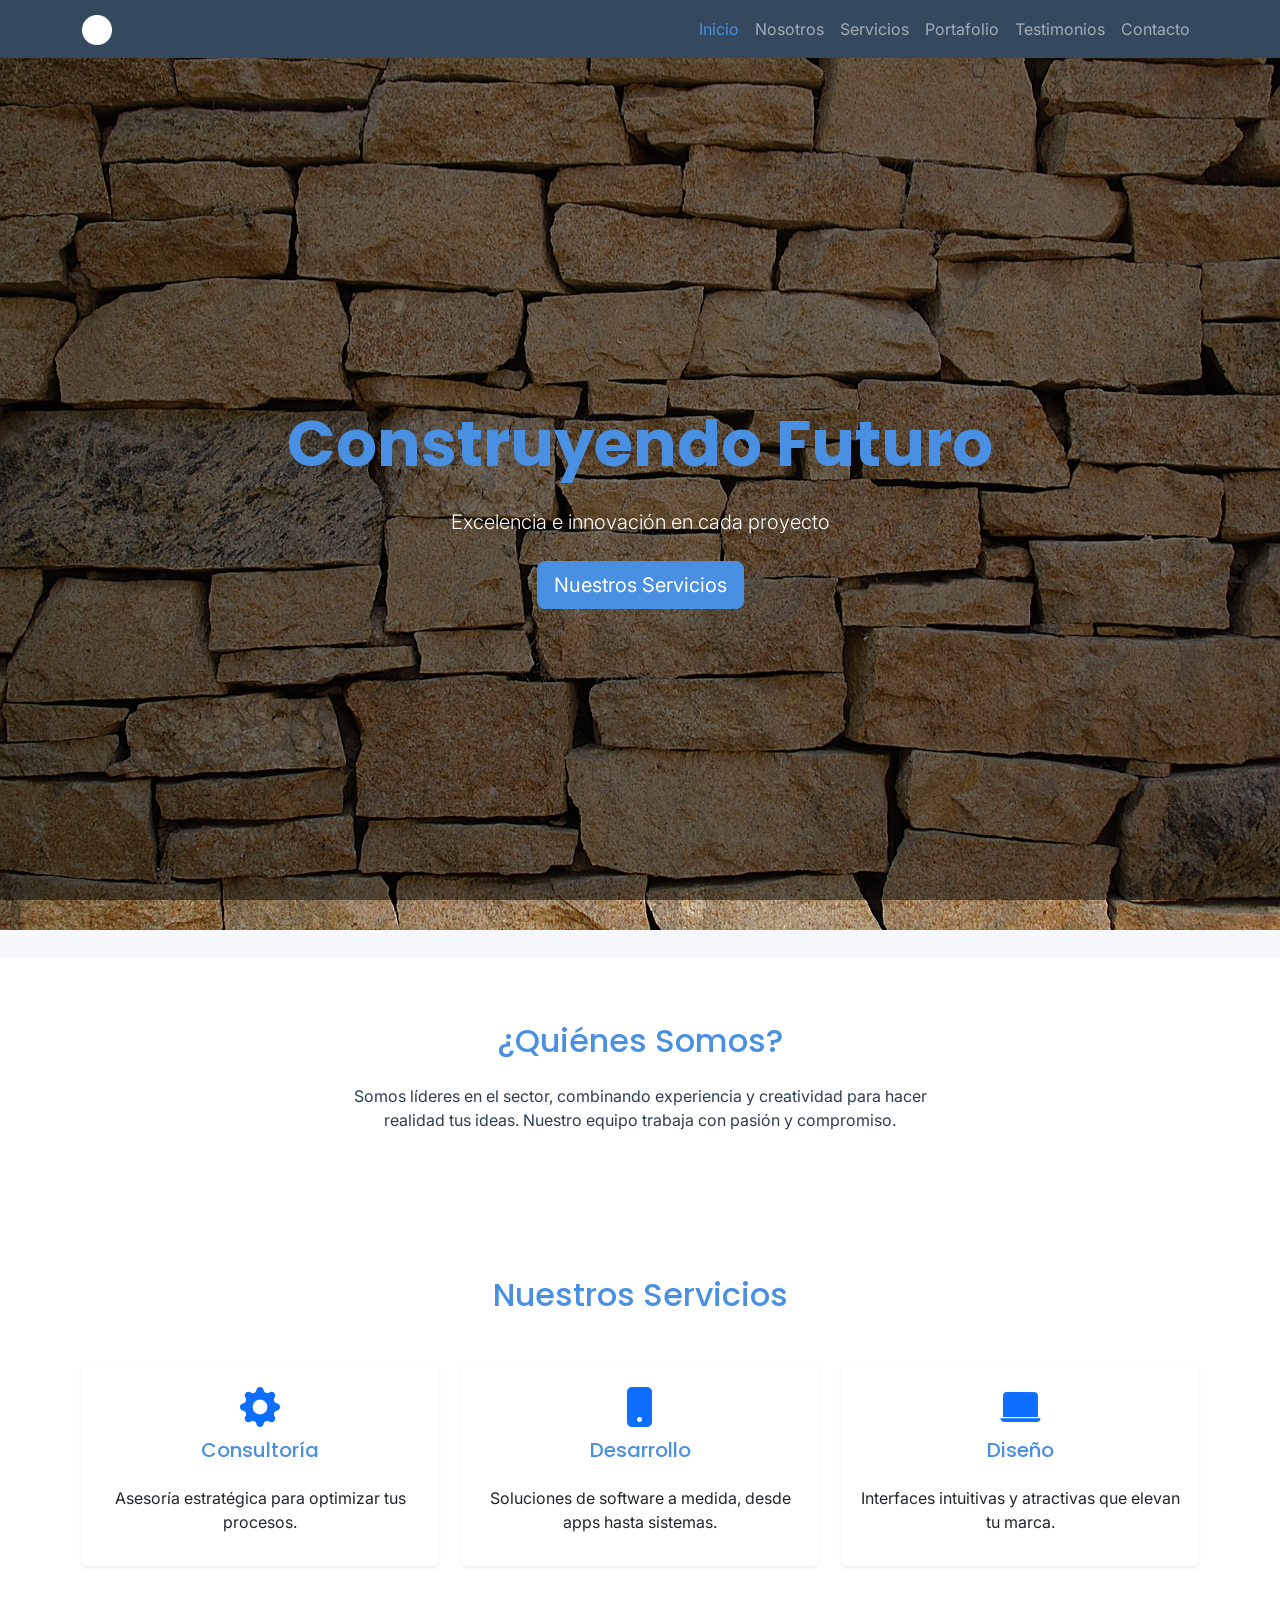
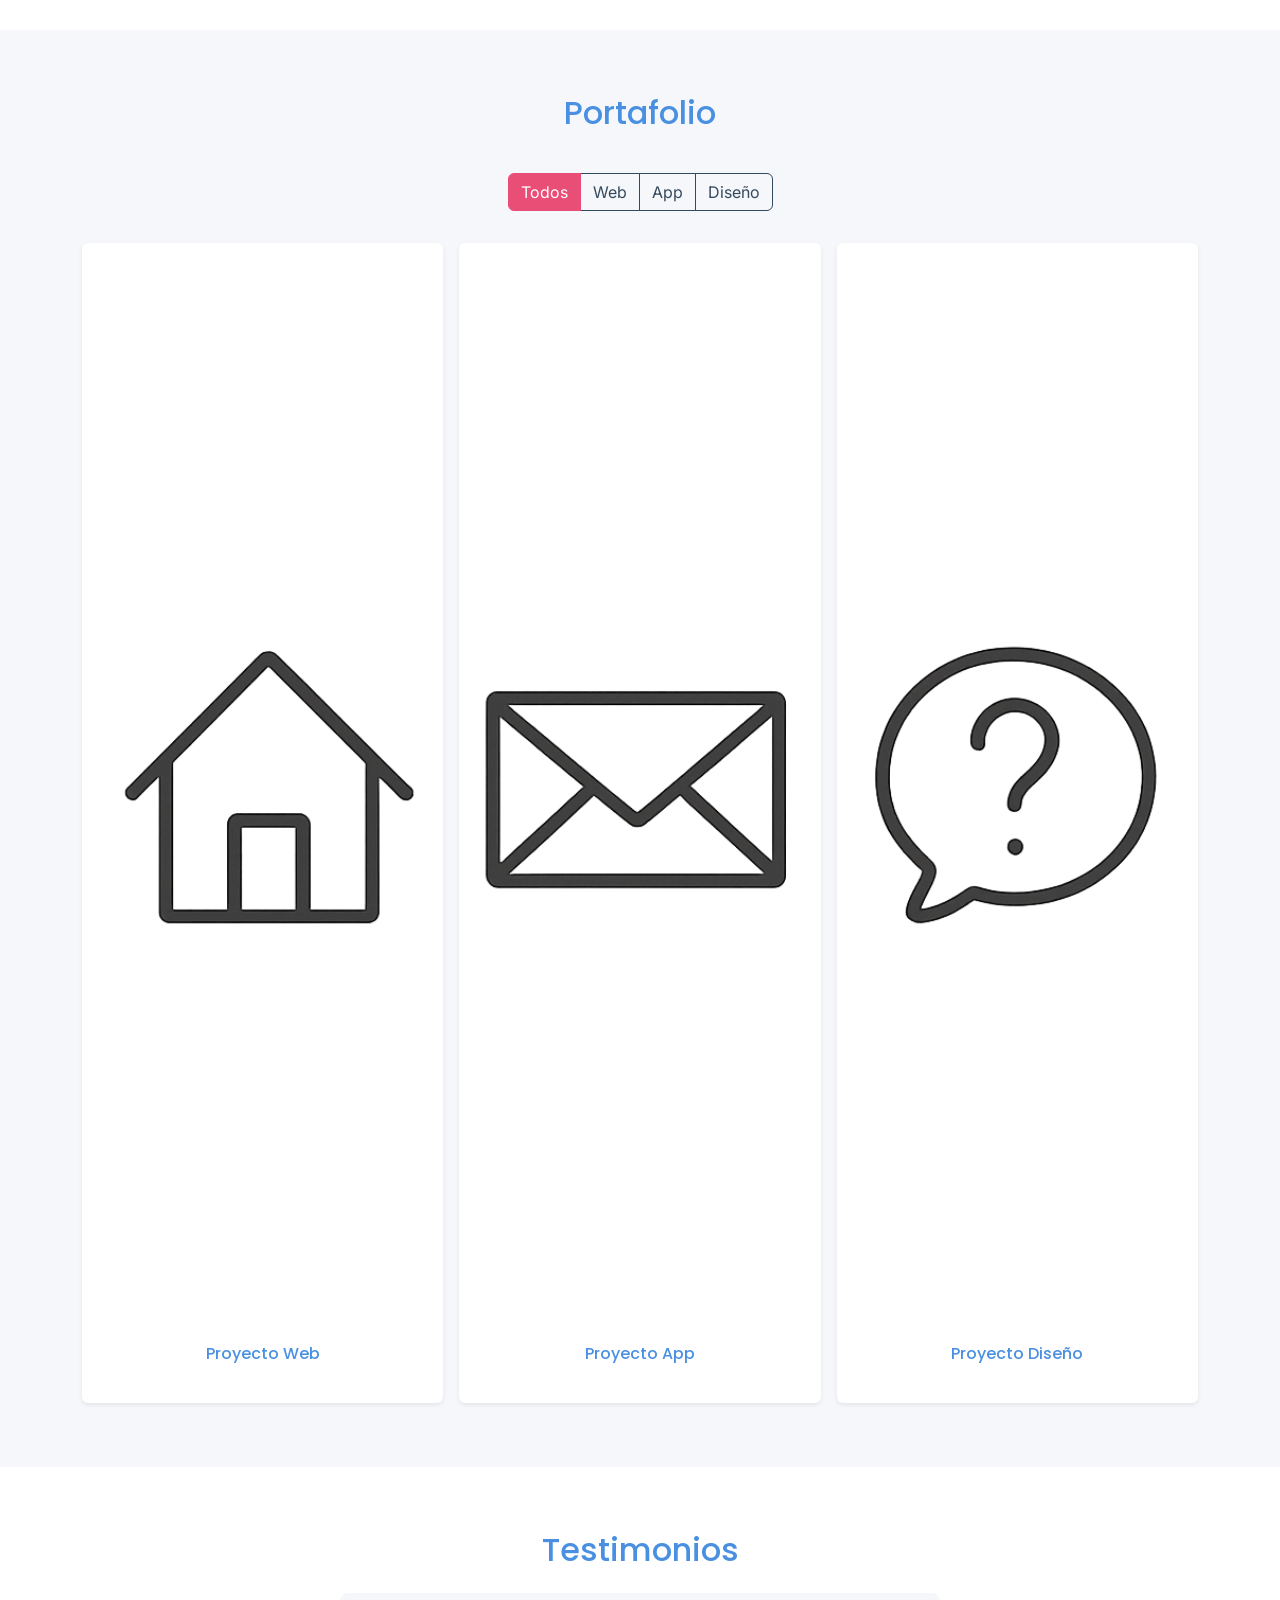
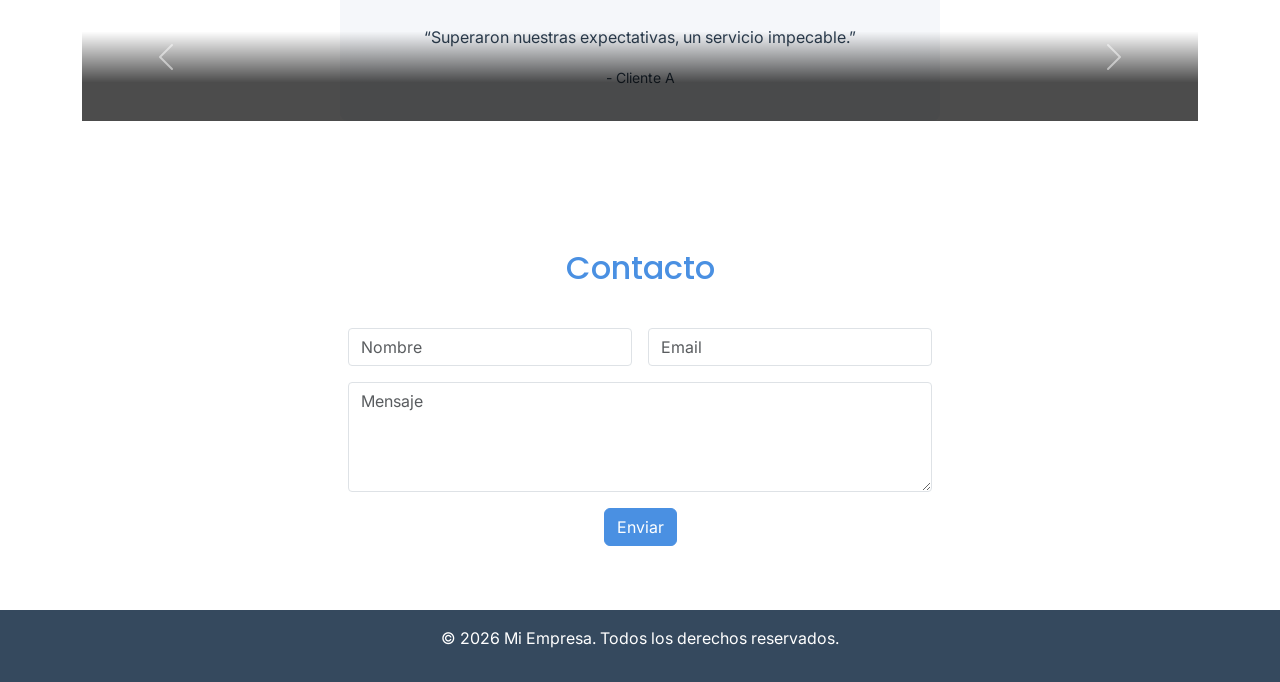
<file: website_js_bootstrap/index.html>
<!DOCTYPE html>
<html lang="es" data-theme="">
<head>
  <meta charset="UTF-8">
  <meta name="viewport" content="width=device-width, initial-scale=1.0">
  <title>Mi Empresa - Profesional</title>
  <!-- Google Fonts -->
  <link href="https://fonts.googleapis.com/css2?family=Inter:wght@300;400;600&family=Poppins:wght@500;700&display=swap" rel="stylesheet">
  <!-- Bootstrap CSS -->
  <link href="https://cdn.jsdelivr.net/npm/bootstrap@5.3.3/dist/css/bootstrap.min.css" rel="stylesheet">
  <!-- AOS Animations -->
  <link href="https://unpkg.com/aos@2.3.1/dist/aos.css" rel="stylesheet">
  <!-- Bootstrap Icons -->
  <link href="https://cdn.jsdelivr.net/npm/bootstrap-icons@1.10.5/font/bootstrap-icons.css" rel="stylesheet">
  <!-- Stylesheet externo -->
  <link rel="stylesheet" href="css/style.css">
</head>
<body>
  <!-- Theme Toggle -->
  <button id="theme-toggle" aria-label="Cambiar tema">🌙</button>

  <!-- Navbar -->
  <nav id="navbar" class="navbar navbar-expand-lg navbar-dark sticky-top">
    <div class="container">
      <a class="navbar-brand" href="index.html"><img src="images/fire-303309_640.png" alt="Logo Mi Empresa" height="30"></a>
      <button class="navbar-toggler" type="button" data-bs-toggle="collapse" data-bs-target="#navbarNav">
        <span class="navbar-toggler-icon"></span>
      </button>
      <div class="collapse navbar-collapse" id="navbarNav">
        <ul class="navbar-nav ms-auto">
          <li class="nav-item"><a class="nav-link active" href="index.html">Inicio</a></li>
          <li class="nav-item"><a class="nav-link" href="about.html">Nosotros</a></li>
          <li class="nav-item"><a class="nav-link" href="services.html">Servicios</a></li>
          <li class="nav-item"><a class="nav-link" href="portfolio.html">Portafolio</a></li>
          <li class="nav-item"><a class="nav-link" href="testimonials.html">Testimonios</a></li>
          <li class="nav-item"><a class="nav-link" href="contact.html">Contacto</a></li>
        </ul>
      </div>
    </div>
  </nav>

  <!-- Hero -->
  <header id="home" class="parallax">
    <div class="container text-center" data-aos="fade-up">
      <h1 class="display-3 fw-bold">Construyendo Futuro</h1>
      <p class="lead mb-4">Excelencia e innovación en cada proyecto</p>
      <a href="services.html" class="btn btn-primary btn-lg">Nuestros Servicios</a>
    </div>
  </header>

  <!-- About -->
  <section id="about" data-aos="fade-up">
    <div class="container text-center">
      <h2>¿Quiénes Somos?</h2>
      <p class="mx-auto" style="max-width:600px;">Somos líderes en el sector, combinando experiencia y creatividad para hacer realidad tus ideas. Nuestro equipo trabaja con pasión y compromiso.</p>
    </div>
  </section>

  <!-- Services -->
  <section id="services" data-aos="fade-up">
    <div class="container text-center">
      <h2>Nuestros Servicios</h2>
      <div class="row g-4 mt-3">
        <div class="col-md-4" data-aos="zoom-in" data-aos-delay="100">
          <div class="card h-100 shadow-sm">
            <div class="card-body">
              <i class="bi bi-gear-fill fs-1 mb-3 text-primary"></i>
              <h5>Consultoría</h5>
              <p>Asesoría estratégica para optimizar tus procesos.</p>
            </div>
          </div>
        </div>
        <div class="col-md-4" data-aos="zoom-in" data-aos-delay="200">
          <div class="card h-100 shadow-sm">
            <div class="card-body">
              <i class="bi bi-phone-fill fs-1 mb-3 text-primary"></i>
              <h5>Desarrollo</h5>
              <p>Soluciones de software a medida, desde apps hasta sistemas.</p>
            </div>
          </div>
        </div>
        <div class="col-md-4" data-aos="zoom-in" data-aos-delay="300">
          <div class="card h-100 shadow-sm">
            <div class="card-body">
              <i class="bi bi-laptop-fill fs-1 mb-3 text-primary"></i>
              <h5>Diseño</h5>
              <p>Interfaces intuitivas y atractivas que elevan tu marca.</p>
            </div>
          </div>
        </div>
      </div>
    </div>
  </section>

  <!-- Portfolio -->
  <section id="portfolio" data-aos="fade-up">
    <div class="container text-center">
      <h2>Portafolio</h2>
      <div class="btn-group mt-3" role="group">
        <button class="btn filter-btn active" data-category="all">Todos</button>
        <button class="btn filter-btn" data-category="web">Web</button>
        <button class="btn filter-btn" data-category="app">App</button>
        <button class="btn filter-btn" data-category="design">Diseño</button>
      </div>
      <div class="row g-3 mt-3">
        <div class="col-md-4 portfolio-item" data-category="web">
          <div class="card h-100 shadow-sm">
            <img src="images/icon_1.png" class="card-img-top" alt="Proyecto Web">
            <div class="card-body"><h6>Proyecto Web</h6></div>
          </div>
        </div>
        <div class="col-md-4 portfolio-item" data-category="app">
          <div class="card h-100 shadow-sm">
            <img src="images/icon_2.png" class="card-img-top" alt="Proyecto App">
            <div class="card-body"><h6>Proyecto App</h6></div>
          </div>
        </div>
        <div class="col-md-4 portfolio-item" data-category="design">
          <div class="card h-100 shadow-sm">
            <img src="images/icon_3.png" class="card-img-top" alt="Proyecto Diseño">
            <div class="card-body"><h6>Proyecto Diseño</h6></div>
          </div>
        </div>
      </div>
    </div>
  </section>

  <!-- Testimonials -->
  <section id="testimonials" data-aos="fade-up">
    <div class="container text-center">
      <h2>Testimonios</h2>
      <div id="testiCarousel" class="carousel slide swiper-container mt-4" data-bs-ride="carousel">
        <div class="carousel-inner swiper-wrapper">
          <div class="carousel-item swiper-slide active">
            <div class="testimonial mx-auto" style="max-width:600px;">
              <p>“Superaron nuestras expectativas, un servicio impecable.”</p>
              <small>- Cliente A</small>
            </div>
          </div>
          <div class="carousel-item swiper-slide">
            <div class="testimonial mx-auto" style="max-width:600px;">
              <p>“Profesionales y dedicados, volveremos a contratar.”</p>
              <small>- Cliente B</small>
            </div>
          </div>
        </div>
        <button class="carousel-control-prev swiper-button-prev" type="button" data-bs-target="#testiCarousel" data-bs-slide="prev">
          <span class="carousel-control-prev-icon"></span>
        </button>
        <button class="carousel-control-next swiper-button-next" type="button" data-bs-target="#testiCarousel" data-bs-slide="next">
          <span class="carousel-control-next-icon"></span>
        </button>
        <div class="swiper-pagination"></div>
      </div>
    </div>
  </section>

  <!-- Contact -->
  <section id="contact" data-aos="fade-up">
    <div class="container">
      <h2 class="text-center">Contacto</h2>
      <form class="row g-3 mt-3 mx-auto" style="max-width:600px;">
        <div class="col-md-6">
          <label for="nombre" class="visually-hidden">Nombre</label>
          <input type="text" class="form-control" id="nombre" placeholder="Nombre" required>
        </div>
        <div class="col-md-6">
          <label for="email" class="visually-hidden">Email</label>
          <input type="email" class="form-control" id="email" placeholder="Email" required>
        </div>
        <div class="col-12">
          <label for="mensaje" class="visually-hidden">Mensaje</label>
          <textarea class="form-control" id="mensaje" rows="4" placeholder="Mensaje" required></textarea>
        </div>
        <div class="col-12 text-center">
          <button type="submit" class="btn btn-primary">Enviar</button>
        </div>
      </form>
    </div>
  </section>

  <!-- Back to Top -->
  <button id="backToTop" aria-label="Volver arriba"><i class="bi bi-arrow-up"></i></button>

  <!-- Footer -->
  <footer>
    <div class="container text-center">
      <p>&copy; <span id="year"></span> Mi Empresa. Todos los derechos reservados.</p>
    </div>
  </footer>

  <!-- Scripts -->
  <script src="https://cdn.jsdelivr.net/npm/bootstrap@5.3.3/dist/js/bootstrap.bundle.min.js"></script>
  <script src="https://unpkg.com/aos@2.3.1/dist/aos.js"></script>
  <script src="https://unpkg.com/swiper/swiper-bundle.min.js"></script>
  <script>
    AOS.init({ once: true, duration: 800, offset: 200, easing: 'ease-in-out-cubic' });
    // Footer año dinámico
    document.getElementById('year').textContent = new Date().getFullYear();
    // Theme Toggle
    const themeToggle = document.getElementById('theme-toggle');
    themeToggle.addEventListener('click', () => {
      const dt = document.documentElement;
      dt.dataset.theme = dt.dataset.theme === 'dark' ? '' : 'dark';
    });
    // Portfolio filter
    document.querySelectorAll('.filter-btn').forEach(btn => {
      btn.addEventListener('click', () => {
        document.querySelector('.filter-btn.active').classList.remove('active');
        btn.classList.add('active');
        const cat = btn.getAttribute('data-category');
        document.querySelectorAll('.portfolio-item').forEach(item => {
          item.classList.toggle('hide', !(cat==='all' || item.dataset.category===cat));
        });
      });
    });
    // Back to Top
    const back = document.getElementById('backToTop');
    window.addEventListener('scroll', () => {
      back.classList.toggle('show', window.scrollY>window.innerHeight);
    });
    back.addEventListener('click', () => window.scrollTo({top:0,behavior:'smooth'}));
    // Initialize Swiper for Testimonios
    new Swiper('.swiper-container', { loop: true, autoplay: { delay: 5000 }, pagination: { el: '.swiper-pagination', clickable: true } });
  </script>
</body>
</html>
</file>
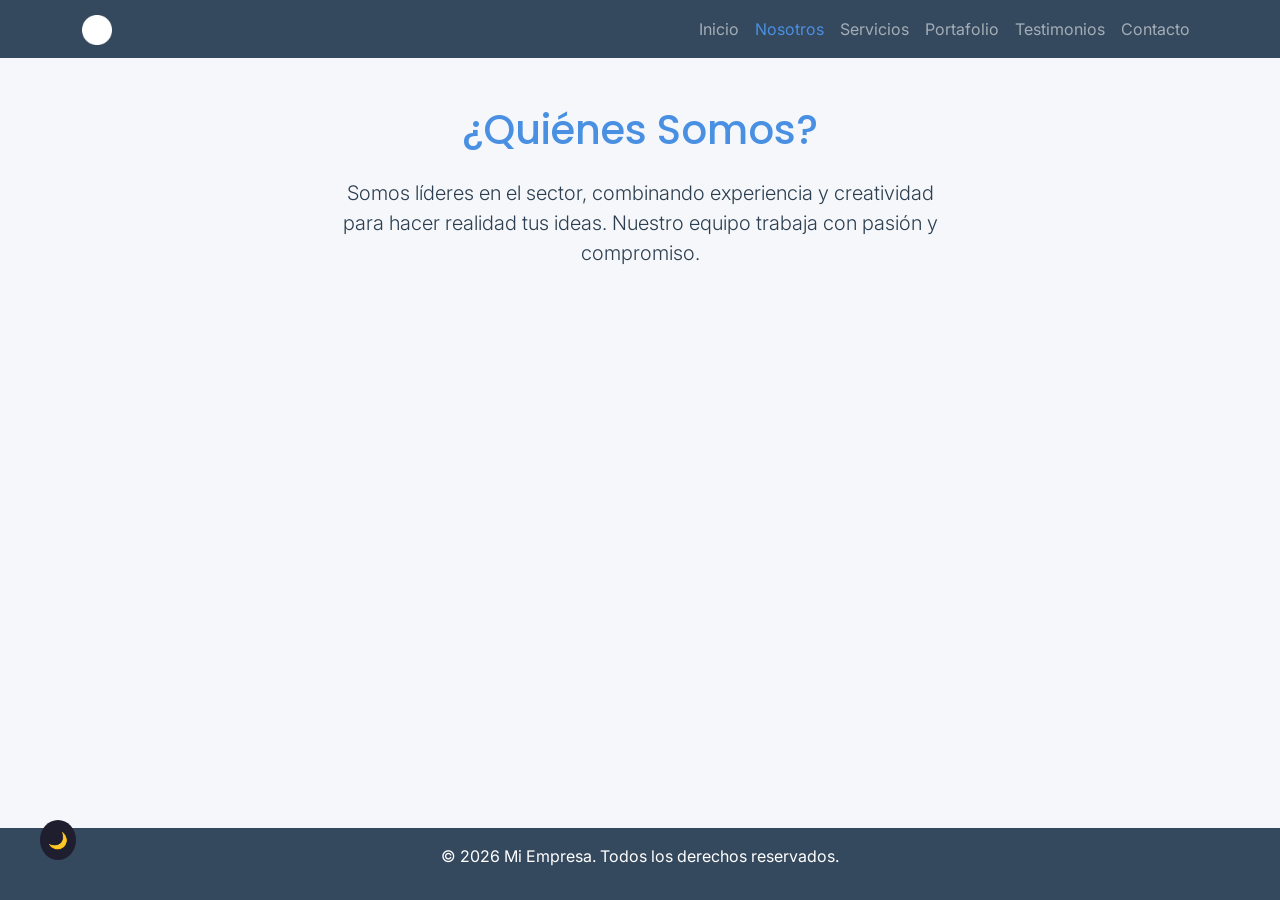
<file: website_js_bootstrap/about.html>
<!DOCTYPE html>
<html lang="es" data-theme="">
<head>
  <meta charset="UTF-8">
  <meta name="viewport" content="width=device-width, initial-scale=1.0">
  <title>Mi Empresa – Nosotros</title>
  <!-- Google Fonts -->
  <link href="https://fonts.googleapis.com/css2?family=Inter:wght@300;400;600&family=Poppins:wght@500;700&display=swap" rel="stylesheet">
  <!-- Bootstrap CSS -->
  <link href="https://cdn.jsdelivr.net/npm/bootstrap@5.3.3/dist/css/bootstrap.min.css" rel="stylesheet">
  <!-- AOS -->
  <link href="https://unpkg.com/aos@2.3.1/dist/aos.css" rel="stylesheet">
  <!-- Bootstrap Icons -->
  <link href="https://cdn.jsdelivr.net/npm/bootstrap-icons@1.10.5/font/bootstrap-icons.css" rel="stylesheet">
  <!-- Estilos -->
  <link rel="stylesheet" href="css/style.css">
</head>
<body>
  <!-- Theme Toggle -->
  <button id="theme-toggle" aria-label="Cambiar tema">🌙</button>

  <!-- Navbar -->
  <nav id="navbar" class="navbar navbar-expand-lg navbar-dark sticky-top">
    <div class="container">
      <a class="navbar-brand" href="index.html"><img src="images/fire-303309_640.png" alt="Logo Mi Empresa" height="30"></a>
      <button class="navbar-toggler" type="button" data-bs-toggle="collapse" data-bs-target="#navbarNav">
        <span class="navbar-toggler-icon"></span>
      </button>
      <div class="collapse navbar-collapse" id="navbarNav">
        <ul class="navbar-nav ms-auto">
          <li class="nav-item"><a class="nav-link" href="index.html">Inicio</a></li>
          <li class="nav-item"><a class="nav-link active" href="about.html">Nosotros</a></li>
          <li class="nav-item"><a class="nav-link" href="services.html">Servicios</a></li>
          <li class="nav-item"><a class="nav-link" href="portfolio.html">Portafolio</a></li>
          <li class="nav-item"><a class="nav-link" href="testimonials.html">Testimonios</a></li>
          <li class="nav-item"><a class="nav-link" href="contact.html">Contacto</a></li>
        </ul>
      </div>
    </div>
  </nav>

  <!-- Contenido Nosotros -->
  <main class="container py-5" data-aos="fade-up">
    <h1 class="text-center">¿Quiénes Somos?</h1>
    <p class="lead text-center mx-auto" style="max-width:600px;">
      Somos líderes en el sector, combinando experiencia y creatividad para hacer realidad tus ideas. Nuestro equipo trabaja con pasión y compromiso.
    </p>
  </main>

  <!-- Footer -->
  <footer>
    <div class="container text-center">
      <p>&copy; <span id="year"></span> Mi Empresa. Todos los derechos reservados.</p>
    </div>
  </footer>

  <!-- Scripts -->
  <script src="https://cdn.jsdelivr.net/npm/bootstrap@5.3.3/dist/js/bootstrap.bundle.min.js"></script>
  <script src="https://unpkg.com/aos@2.3.1/dist/aos.js"></script>
  <script>
    AOS.init({ once: true, duration: 800, offset: 200, easing: 'ease-in-out-cubic' });
    document.getElementById('year').textContent = new Date().getFullYear();
    const themeToggle = document.getElementById('theme-toggle');
    themeToggle.addEventListener('click', () => {
      const dt = document.documentElement;
      dt.dataset.theme = dt.dataset.theme === 'dark' ? '' : 'dark';
    });
  </script>
</body>
</html>
</file>
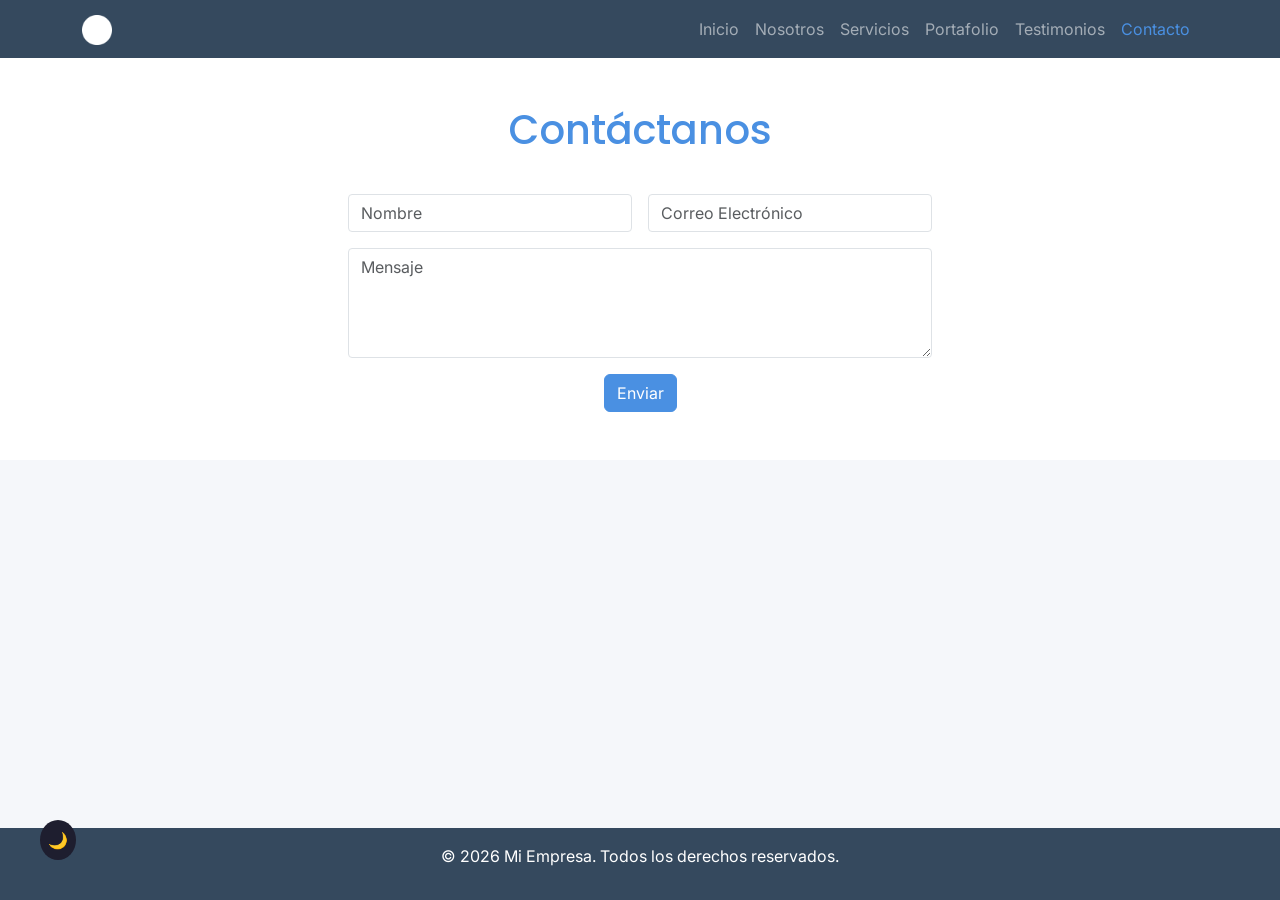
<file: website_js_bootstrap/contact.html>
<!DOCTYPE html>
<html lang="es" data-theme="">
<head>
  <meta charset="UTF-8">
  <meta name="viewport" content="width=device-width, initial-scale=1.0">
  <title>Mi Empresa – Contacto</title>
  <!-- Google Fonts -->
  <link href="https://fonts.googleapis.com/css2?family=Inter:wght@300;400;600&family=Poppins:wght@500;700&display=swap" rel="stylesheet">
  <!-- Bootstrap CSS -->
  <link href="https://cdn.jsdelivr.net/npm/bootstrap@5.3.3/dist/css/bootstrap.min.css" rel="stylesheet">
  <!-- AOS -->
  <link href="https://unpkg.com/aos@2.3.1/dist/aos.css" rel="stylesheet">
  <!-- Icons & Styles -->
  <link href="https://cdn.jsdelivr.net/npm/bootstrap-icons@1.10.5/font/bootstrap-icons.css" rel="stylesheet">
  <link rel="stylesheet" href="css/style.css">
  <link rel="manifest" href="/manifest.json">

  <script type="application/ld+json">
    {
      "@context": "https://schema.org",
      "@type": "Organization",
      "name": "Mi Empresa",
      "url": "https://tu-dominio.com",
      "logo": "https://tu-dominio.com/images/fire-303309_640.png",
      "sameAs": [
        "https://facebook.com/tuempresa",
        "https://twitter.com/tuempresa"
      ]
    }
    </script>
    

</head>
<body>
  <!-- Theme Toggle -->
  <button id="theme-toggle" aria-label="Cambiar tema">🌙</button>

  <!-- Navbar -->
  <nav id="navbar" class="navbar navbar-expand-lg navbar-dark sticky-top">
    <div class="container">
      <a class="navbar-brand" href="index.html"><img src="images/fire-303309_640.png" alt="Logo Mi Empresa" height="30"></a>
      <button class="navbar-toggler" type="button" data-bs-toggle="collapse" data-bs-target="#navbarNav">
        <span class="navbar-toggler-icon"></span>
      </button>
      <div class="collapse navbar-collapse" id="navbarNav">
        <ul class="navbar-nav ms-auto">
          <li class="nav-item"><a class="nav-link" href="index.html">Inicio</a></li>
          <li class="nav-item"><a class="nav-link" href="about.html">Nosotros</a></li>
          <li class="nav-item"><a class="nav-link" href="services.html">Servicios</a></li>
          <li class="nav-item"><a class="nav-link" href="portfolio.html">Portafolio</a></li>
          <li class="nav-item"><a class="nav-link" href="testimonials.html">Testimonios</a></li>
          <li class="nav-item"><a class="nav-link active" href="contact.html">Contacto</a></li>
        </ul>
      </div>
    </div>
  </nav>

  <!-- Contenido Contacto -->
  <section id="contact" class="py-5" data-aos="fade-up">
    <div class="container">
      <h1 class="text-center">Contáctanos</h1>
      <form class="row g-3 mt-4 mx-auto" style="max-width:600px;">
        <div class="col-md-6">
          <label for="nombre" class="visually-hidden">Nombre</label>
          <input type="text" class="form-control" id="nombre" placeholder="Nombre" required>
        </div>
        <div class="col-md-6">
          <label for="email" class="visually-hidden">Correo Electrónico</label>
          <input type="email" class="form-control" id="email" placeholder="Correo Electrónico" required>
        </div>
        <div class="col-12">
          <label for="mensaje" class="visually-hidden">Mensaje</label>
          <textarea class="form-control" id="mensaje" rows="4" placeholder="Mensaje" required></textarea>
        </div>
        <div class="col-12 text-center">
          <button type="submit" class="btn btn-primary">Enviar</button>
        </div>
      </form>
    </div>
  </section>

  <main>
    <iframe
    src="https://www.google.com/maps/embed?pb=TU_CODIGO"
    width="100%" height="350" style="border:0;" allowfullscreen loading="lazy">
  </iframe>

  </main>

  <!-- Back to Top -->
  <button id="backToTop" aria-label="Volver arriba"><i class="bi bi-arrow-up"></i></button>

  <!-- Footer -->
  <footer>
    <div class="container text-center">
      <p>&copy; <span id="year"></span> Mi Empresa. Todos los derechos reservados.</p>
    </div>
  </footer>

  <!-- Scripts -->
  <script src="https://cdn.jsdelivr.net/npm/bootstrap@5.3.3/dist/js/bootstrap.bundle.min.js"></script>
  <script src="https://unpkg.com/aos@2.3.1/dist/aos.js"></script>
  <script>
    AOS.init({ once: true, duration: 800, offset: 200, easing: 'ease-in-out-cubic' });
    document.getElementById('year').textContent = new Date().getFullYear();
    const themeToggle = document.getElementById('theme-toggle');
    themeToggle.addEventListener('click', () => {
      const dt = document.documentElement;
      dt.dataset.theme = dt.dataset.theme === 'dark' ? '' : 'dark';
    });
    const back = document.getElementById('backToTop');
    window.addEventListener('scroll', () => {
      back.classList.toggle('show', window.scrollY > window.innerHeight);
    });
    back.addEventListener('click', () => window.scrollTo({ top: 0, behavior: 'smooth' }));
  </script>
</body>
</html>
</file>
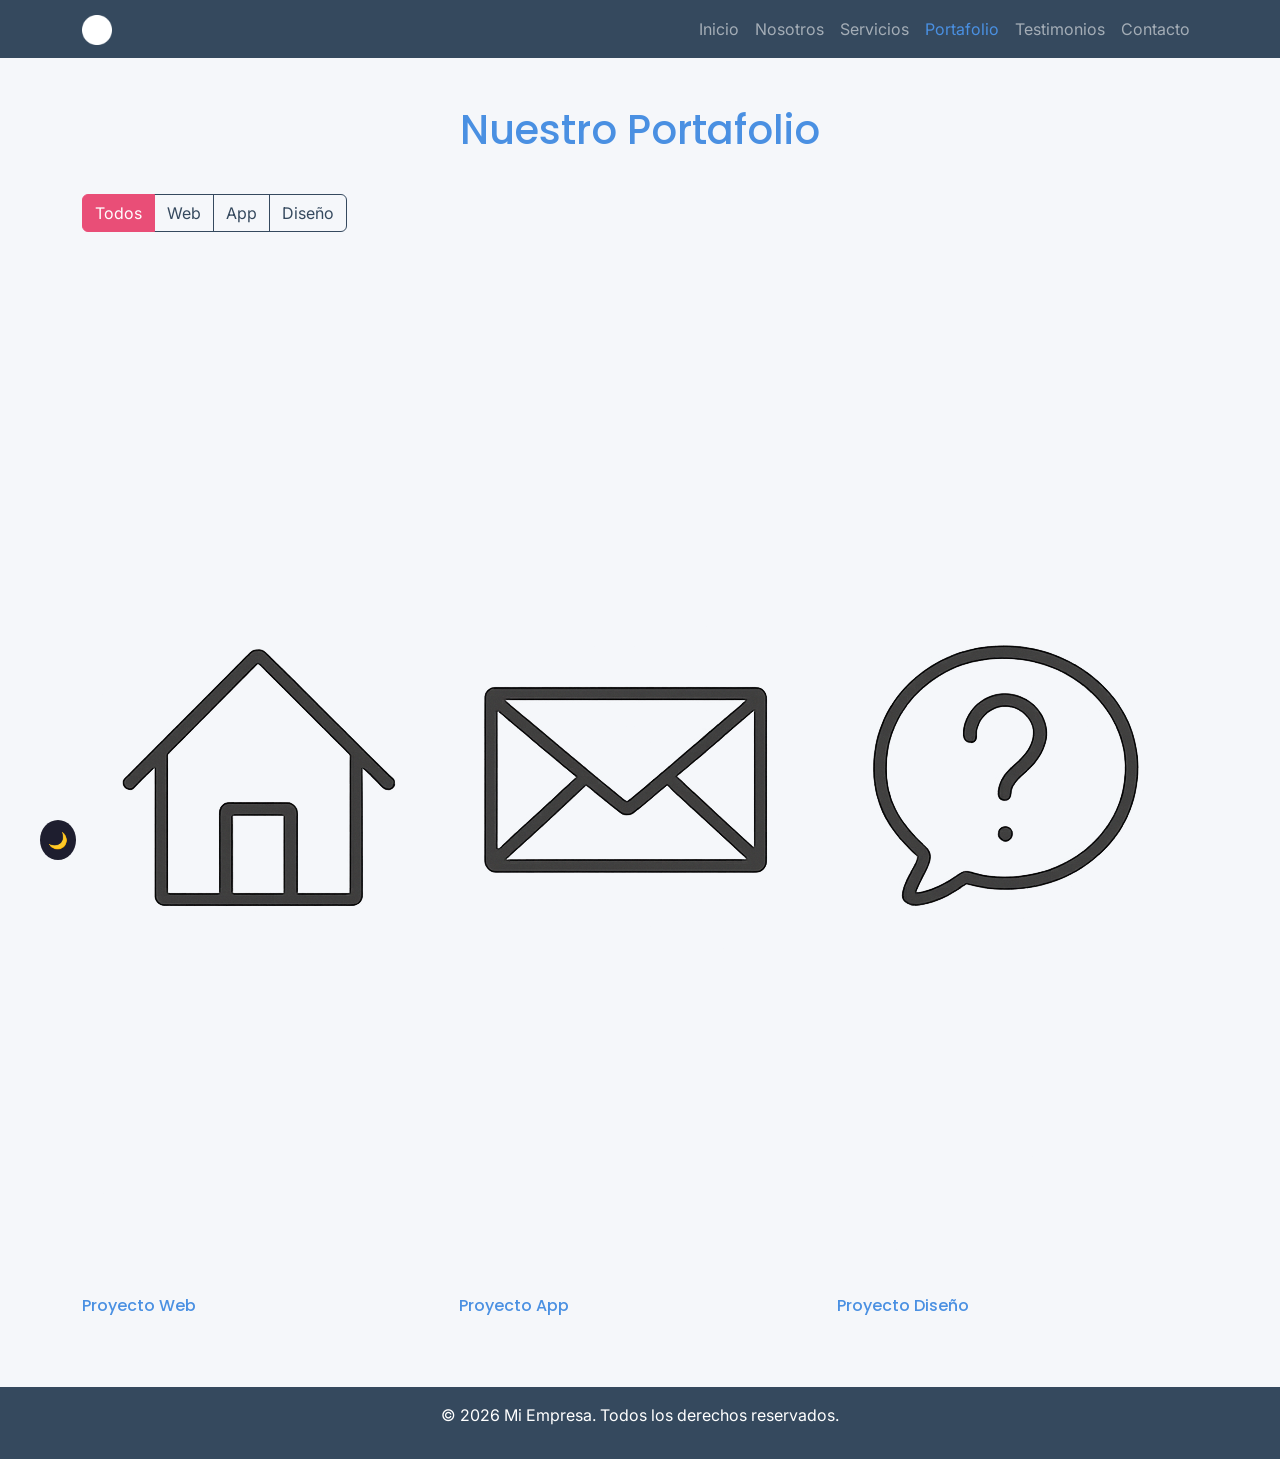
<file: website_js_bootstrap/portfolio.html>
<!DOCTYPE html>
<html lang="es" data-theme="">
<head>
  <meta charset="UTF-8">
  <meta name="viewport" content="width=device-width, initial-scale=1.0">
  <title>Mi Empresa – Portafolio</title>
  <!-- Google Fonts -->
  <link href="https://fonts.googleapis.com/css2?family=Inter:wght@300;400;600&family=Poppins:wght@500;700&display=swap" rel="stylesheet">
  <!-- Bootstrap CSS -->
  <link href="https://cdn.jsdelivr.net/npm/bootstrap@5.3.3/dist/css/bootstrap.min.css" rel="stylesheet">
  <!-- AOS -->
  <link href="https://unpkg.com/aos@2.3.1/dist/aos.css" rel="stylesheet">
  <!-- Icons & Styles -->
  <link href="https://cdn.jsdelivr.net/npm/bootstrap-icons@1.10.5/font/bootstrap-icons.css" rel="stylesheet">
  <link rel="stylesheet" href="css/style.css">
  
</head>
<body>
  <!-- Theme Toggle -->
  <button id="theme-toggle" aria-label="Cambiar tema">🌙</button>

  <!-- Navbar -->
  <nav id="navbar" class="navbar navbar-expand-lg navbar-dark sticky-top">
    <div class="container">
      <a class="navbar-brand" href="index.html"><img src="images/fire-303309_640.png" alt="Logo Mi Empresa" height="30"></a>
      <button class="navbar-toggler" type="button" data-bs-toggle="collapse" data-bs-target="#navbarNav">
        <span class="navbar-toggler-icon"></span>
      </button>
      <div class="collapse navbar-collapse" id="navbarNav">
        <ul class="navbar-nav ms-auto">
          <li class="nav-item"><a class="nav-link" href="index.html">Inicio</a></li>
          <li class="nav-item"><a class="nav-link" href="about.html">Nosotros</a></li>
          <li class="nav-item"><a class="nav-link" href="services.html">Servicios</a></li>
          <li class="nav-item"><a class="nav-link active" href="portfolio.html">Portafolio</a></li>
          <li class="nav-item"><a class="nav-link" href="testimonials.html">Testimonios</a></li>
          <li class="nav-item"><a class="nav-link" href="contact.html">Contacto</a></li>
        </ul>
      </div>
    </div>
  </nav>

  <!-- Contenido Portafolio -->
  <main class="container py-5" data-aos="fade-up">
    <h1 class="text-center">Nuestro Portafolio</h1>
    <div class="btn-group mt-3" role="group">
      <button class="btn filter-btn active" data-category="all">Todos</button>
      <button class="btn filter-btn" data-category="web">Web</button>
      <button class="btn filter-btn" data-category="app">App</button>
      <button class="btn filter-btn" data-category="design">Diseño</button>
    </div>
    <div class="row g-3 mt-3">
      <div class="col-md-4 portfolio-item" data-category="web" data-aos="zoom-in" data-aos-delay="100">
        <img src="images/icon_1.png" class="img-fluid rounded" alt="Proyecto Web">
        <h6 class="mt-2">Proyecto Web</h6>
      </div>
      <div class="col-md-4 portfolio-item" data-category="app" data-aos="zoom-in" data-aos-delay="200">
        <img src="images/icon_2.png" class="img-fluid rounded" alt="Proyecto App">
        <h6 class="mt-2">Proyecto App</h6>
      </div>
      <div class="col-md-4 portfolio-item" data-category="design" data-aos="zoom-in" data-aos-delay="300">
        <img src="images/icon_3.png" class="img-fluid rounded" alt="Proyecto Diseño">
        <h6 class="mt-2">Proyecto Diseño</h6>
      </div>
    </div>
  </main>

  <!-- Footer -->
  <footer>
    <div class="container text-center">
      <p>&copy; <span id="year"></span> Mi Empresa. Todos los derechos reservados.</p>
    </div>
  </footer>

  <!-- Scripts -->
  <script src="https://cdn.jsdelivr.net/npm/bootstrap@5.3.3/dist/js/bootstrap.bundle.min.js"></script>
  <script src="https://unpkg.com/aos@2.3.1/dist/aos.js"></script>
  <script>
    AOS.init({ once: true, duration: 800, offset: 200, easing: 'ease-in-out-cubic' });
    document.getElementById('year').textContent = new Date().getFullYear();
    const themeToggle = document.getElementById('theme-toggle');
    themeToggle.addEventListener('click', () => {
      const dt = document.documentElement;
      dt.dataset.theme = dt.dataset.theme === 'dark' ? '' : 'dark';
    });
    document.querySelectorAll('.filter-btn').forEach(btn => {
      btn.addEventListener('click', () => {
        document.querySelector('.filter-btn.active').classList.remove('active');
        btn.classList.add('active');
        const cat = btn.getAttribute('data-category');
        document.querySelectorAll('.portfolio-item').forEach(item => {
          item.classList.toggle('hide', !(cat==='all' || item.dataset.category===cat));
        });
      });
    });
  </script>
</body>
</html>
</file>
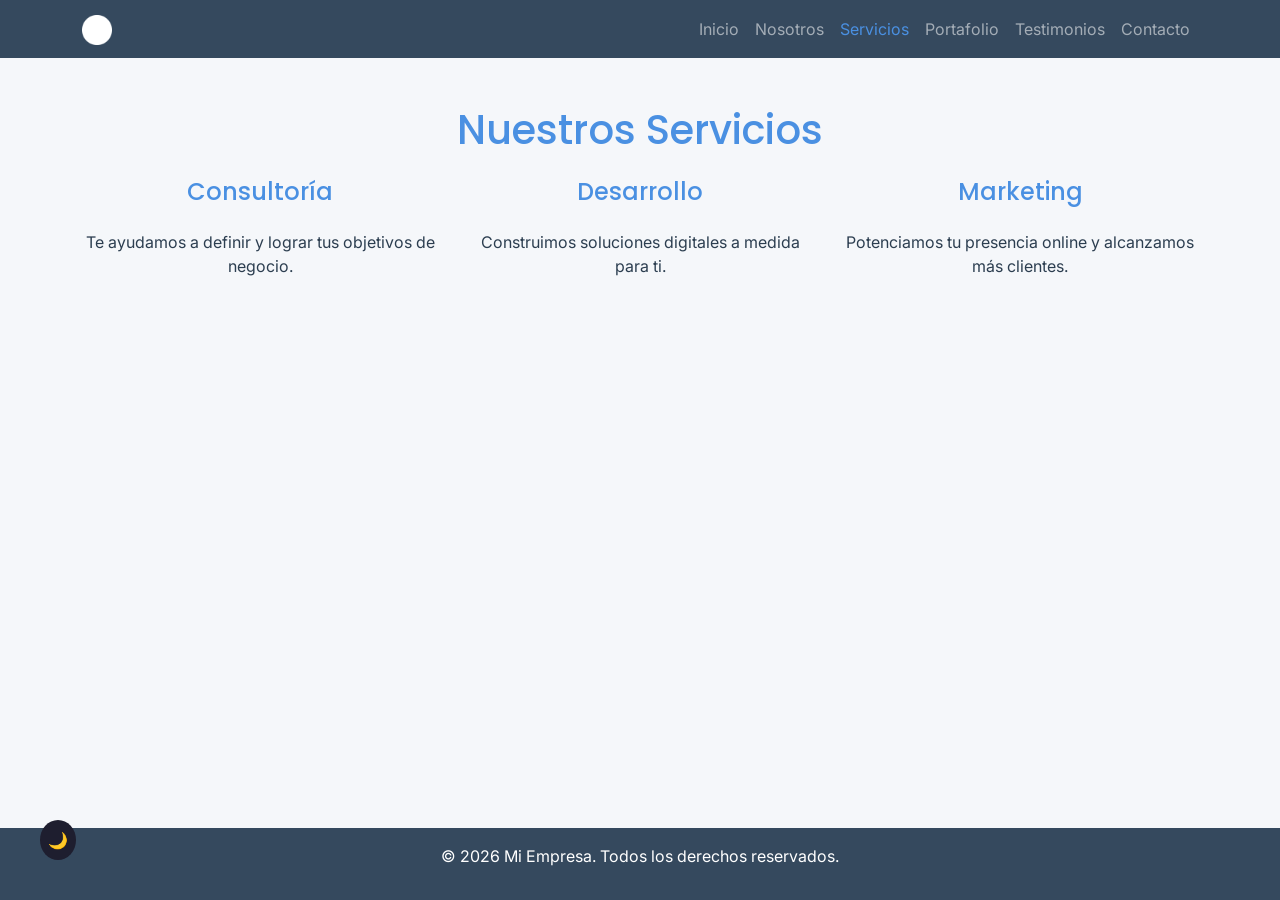
<file: website_js_bootstrap/services.html>
<!DOCTYPE html>
<html lang="es" data-theme="">
<head>
  <meta charset="UTF-8">
  <meta name="viewport" content="width=device-width, initial-scale=1.0">
  <title>Mi Empresa – Servicios</title>
  <!-- Google Fonts -->
  <link href="https://fonts.googleapis.com/css2?family=Inter:wght@300;400;600&family=Poppins:wght@500;700&display=swap" rel="stylesheet">
  <!-- Bootstrap CSS -->
  <link href="https://cdn.jsdelivr.net/npm/bootstrap@5.3.3/dist/css/bootstrap.min.css" rel="stylesheet">
  <!-- AOS -->
  <link href="https://unpkg.com/aos@2.3.1/dist/aos.css" rel="stylesheet">
  <!-- Icons & Styles -->
  <link href="https://cdn.jsdelivr.net/npm/bootstrap-icons@1.10.5/font/bootstrap-icons.css" rel="stylesheet">
  <link rel="stylesheet" href="css/style.css">
</head>
<body>
  <!-- Theme Toggle -->
  <button id="theme-toggle" aria-label="Cambiar tema">🌙</button>

  <!-- Navbar -->
  <nav id="navbar" class="navbar navbar-expand-lg navbar-dark sticky-top">
    <div class="container">
      <a class="navbar-brand" href="index.html"><img src="images/fire-303309_640.png" alt="Logo Mi Empresa" height="30"></a>
      <button class="navbar-toggler" type="button" data-bs-toggle="collapse" data-bs-target="#navbarNav">
        <span class="navbar-toggler-icon"></span>
      </button>
      <div class="collapse navbar-collapse" id="navbarNav">
        <ul class="navbar-nav ms-auto">
          <li class="nav-item"><a class="nav-link" href="index.html">Inicio</a></li>
          <li class="nav-item"><a class="nav-link" href="about.html">Nosotros</a></li>
          <li class="nav-item"><a class="nav-link active" href="services.html">Servicios</a></li>
          <li class="nav-item"><a class="nav-link" href="portfolio.html">Portafolio</a></li>
          <li class="nav-item"><a class="nav-link" href="testimonials.html">Testimonios</a></li>
          <li class="nav-item"><a class="nav-link" href="contact.html">Contacto</a></li>
        </ul>
      </div>
    </div>
  </nav>

  <!-- Contenido Servicios -->
  <main class="container py-5" data-aos="fade-up">
    <h1 class="text-center">Nuestros Servicios</h1>
    <div class="row text-center mt-4">
      <div class="col-md-4" data-aos="zoom-in" data-aos-delay="100">
        <h4>Consultoría</h4>
        <p>Te ayudamos a definir y lograr tus objetivos de negocio.</p>
      </div>
      <div class="col-md-4" data-aos="zoom-in" data-aos-delay="200">
        <h4>Desarrollo</h4>
        <p>Construimos soluciones digitales a medida para ti.</p>
      </div>
      <div class="col-md-4" data-aos="zoom-in" data-aos-delay="300">
        <h4>Marketing</h4>
        <p>Potenciamos tu presencia online y alcanzamos más clientes.</p>
      </div>
    </div>
  </main>

  <!-- Footer -->
  <footer>
    <div class="container text-center">
      <p>&copy; <span id="year"></span> Mi Empresa. Todos los derechos reservados.</p>
    </div>
  </footer>

  <!-- Scripts -->
  <script src="https://cdn.jsdelivr.net/npm/bootstrap@5.3.3/dist/js/bootstrap.bundle.min.js"></script>
  <script src="https://unpkg.com/aos@2.3.1/dist/aos.js"></script>
  <script>
    AOS.init({ once: true, duration: 800, offset: 200, easing: 'ease-in-out-cubic' });
    document.getElementById('year').textContent = new Date().getFullYear();
    const themeToggle = document.getElementById('theme-toggle');
    themeToggle.addEventListener('click', () => {
      const dt = document.documentElement;
      dt.dataset.theme = dt.dataset.theme === 'dark' ? '' : 'dark';
    });
  </script>
</body>
</html>
</file>
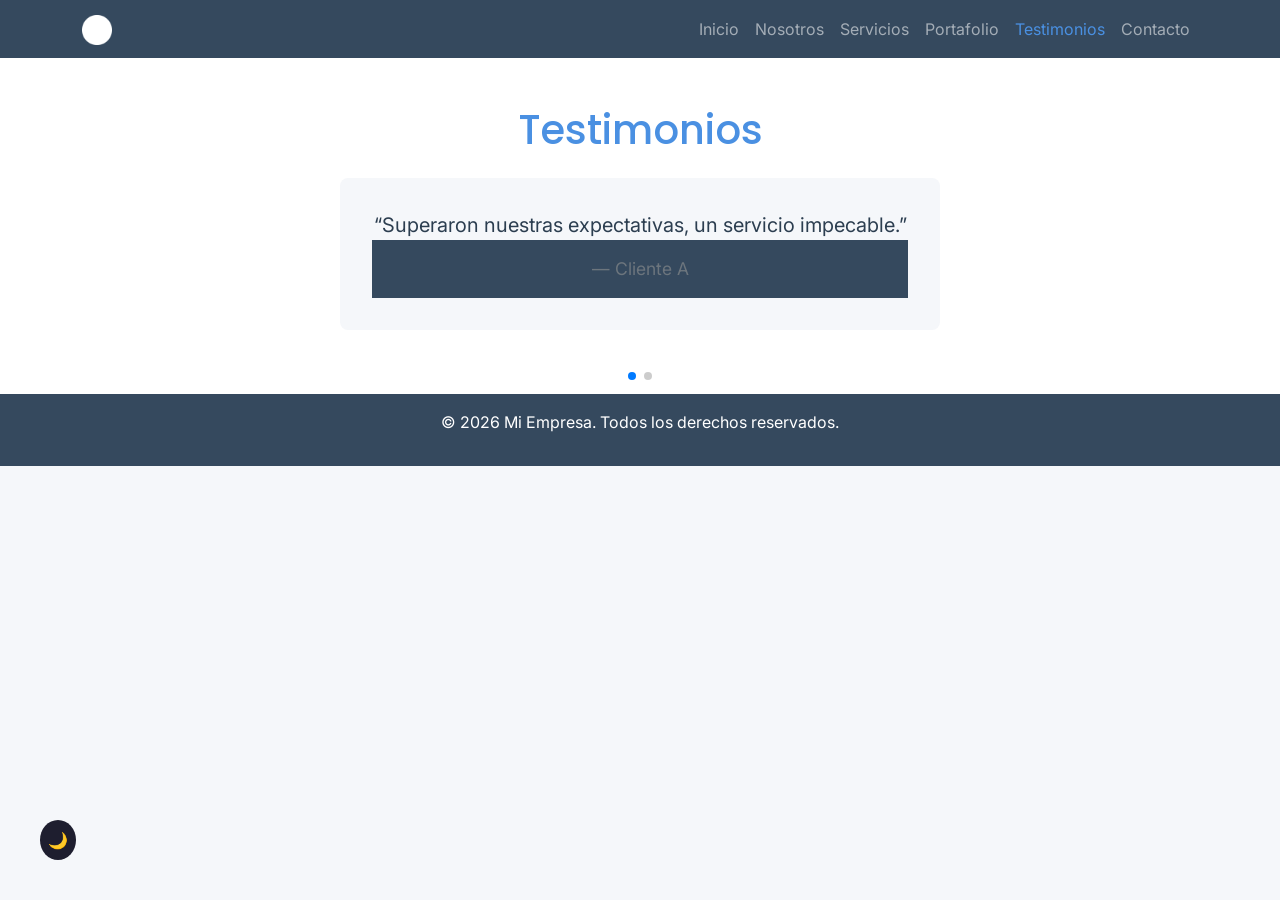
<file: website_js_bootstrap/testimonials.html>
<!DOCTYPE html>
<html lang="es" data-theme="">
<head>
  <meta charset="UTF-8">
  <meta name="viewport" content="width=device-width, initial-scale=1.0">
  <title>Mi Empresa – Testimonios</title>
  <!-- Google Fonts -->
  <link href="https://fonts.googleapis.com/css2?family=Inter:wght@300;400;600&family=Poppins:wght@500;700&display=swap" rel="stylesheet">
  <!-- Bootstrap CSS -->
  <link href="https://cdn.jsdelivr.net/npm/bootstrap@5.3.3/dist/css/bootstrap.min.css" rel="stylesheet">
  <!-- AOS -->
  <link href="https://unpkg.com/aos@2.3.1/dist/aos.css" rel="stylesheet">
  <!-- Swiper CSS -->
  <link rel="stylesheet" href="https://unpkg.com/swiper/swiper-bundle.min.css">
  <!-- Icons & Styles -->
  <link href="https://cdn.jsdelivr.net/npm/bootstrap-icons@1.10.5/font/bootstrap-icons.css" rel="stylesheet">
  <link rel="stylesheet" href="css/style.css">
</head>
<body>
  <!-- Theme Toggle -->
  <button id="theme-toggle" aria-label="Cambiar tema">🌙</button>

  <!-- Navbar -->
  <nav id="navbar" class="navbar navbar-expand-lg navbar-dark sticky-top">
    <div class="container">
      <a class="navbar-brand" href="index.html"><img src="images/fire-303309_640.png" alt="Logo Mi Empresa" height="30"></a>
      <button class="navbar-toggler" type="button" data-bs-toggle="collapse" data-bs-target="#navbarNav">
        <span class="navbar-toggler-icon"></span>
      </button>
      <div class="collapse navbar-collapse" id="navbarNav">
        <ul class="navbar-nav ms-auto">
          <li class="nav-item"><a class="nav-link" href="index.html">Inicio</a></li>
          <li class="nav-item"><a class="nav-link" href="about.html">Nosotros</a></li>
          <li class="nav-item"><a class="nav-link" href="services.html">Servicios</a></li>
          <li class="nav-item"><a class="nav-link" href="portfolio.html">Portafolio</a></li>
          <li class="nav-item"><a class="nav-link active" href="testimonials.html">Testimonios</a></li>
          <li class="nav-item"><a class="nav-link" href="contact.html">Contacto</a></li>
        </ul>
      </div>
    </div>
  </nav>

  <!-- Contenido Testimonios -->
  <section id="testimonials" class="py-5" data-aos="fade-up">
    <div class="container text-center">
      <h1>Testimonios</h1>
      <div class="swiper-container mt-4">
        <div class="swiper-wrapper">
          <div class="swiper-slide">
            <blockquote class="blockquote testimonial mx-auto" style="max-width:600px;">
              <p>“Superaron nuestras expectativas, un servicio impecable.”</p>
              <footer class="blockquote-footer">Cliente A</footer>
            </blockquote>
          </div>
          <div class="swiper-slide">
            <blockquote class="blockquote testimonial mx-auto" style="max-width:600px;">
              <p>“Profesionales y dedicados, volveremos a contratar.”</p>
              <footer class="blockquote-footer">Cliente B</footer>
            </blockquote>
          </div>
        </div>
        <div class="swiper-pagination"></div>
      </div>
    </div>
  </section>

  <!-- Footer -->
  <footer>
    <div class="container text-center">
      <p>&copy; <span id="year"></span> Mi Empresa. Todos los derechos reservados.</p>
    </div>
  </footer>

  <!-- Scripts -->
  <script src="https://cdn.jsdelivr.net/npm/bootstrap@5.3.3/dist/js/bootstrap.bundle.min.js"></script>
  <script src="https://unpkg.com/aos@2.3.1/dist/aos.js"></script>
  <script src="https://unpkg.com/swiper/swiper-bundle.min.js"></script>
  <script>
    AOS.init({ once: true, duration: 800, offset: 200, easing: 'ease-in-out-cubic' });
    document.getElementById('year').textContent = new Date().getFullYear();
    const themeToggle = document.getElementById('theme-toggle');
    themeToggle.addEventListener('click', () => {
      const dt = document.documentElement;
      dt.dataset.theme = dt.dataset.theme === 'dark' ? '' : 'dark';
    });
    new Swiper('.swiper-container', {
      loop: true,
      autoplay: { delay: 5000 },
      pagination: { el: '.swiper-pagination', clickable: true }
    });
  </script>
</body>
</html>
</file>
<file: website_js_bootstrap/css/style.css>
/* ---------------------------------------------
   Style.css - Versión mejorada y dinámica (actualizada para sticky footer)
   --------------------------------------------- */

/* Importación de fuentes (en HTML agregar antes de este CSS) */
/*
<link href="https://fonts.googleapis.com/css2?family=Inter:wght@300;400;600&family=Poppins:wght@500;700&display=swap" rel="stylesheet">
*/

:root {
    /* Colores */
    --bg-light: #f5f7fa;
    --bg-dark: #1e1e2f;
    --primary: #4a90e2;
    --secondary: #35495e;
    --accent: #e94e77;
    --text-light: #ffffff;
    --text-dark: #2c3e50;
  
    /* Tipografías */
    --font-heading: 'Poppins', sans-serif;
    --font-body: 'Inter', sans-serif;
  
    /* Transiciones globales */
    --trans-short: 0.2s;
    --trans-medium: 0.3s;
    --trans-long: 0.5s;
  }
  
  /* Modo oscuro */
  [data-theme="dark"] {
    --bg-light: #1e1e2f;
    --bg-dark: #12121f;
    --primary: #6a9bf5;
    --secondary: #24243c;
    --accent: #f66a91;
    --text-light: #f0f0f5;
    --text-dark: #e0e0e8;
  }
  
  /* Global reset y base */
  *, *::before, *::after {
    margin: 0;
    padding: 0;
    box-sizing: border-box;
  }
  
  /* Sticky Footer Layout */
  html {
    height: 100%;
  }
  body {
    display: flex;
    flex-direction: column;
    min-height: 100vh;
    font-family: var(--font-body);
    background-color: var(--bg-light);
    color: var(--text-dark);
    scroll-behavior: smooth;
    transition: background-color var(--trans-medium), color var(--trans-medium);
  }
  
  main {
    flex: 1;
  }
  
  h1, h2, h3, h4, h5, h6 {
    font-family: var(--font-heading);
    color: var(--primary);
    margin-bottom: 1.5rem;
  }
  
  /* Navbar */
  #navbar {
    background-color: var(--secondary) !important;
    transition: background-color var(--trans-medium);
  }
  .navbar-brand img {
    filter: brightness(0) invert(1);
  }
  .nav-link {
    transition: color var(--trans-short);
  }
  .nav-link:hover, .nav-link.active {
    color: var(--primary) !important;
  }
  
  /* Hero / Parallax */
  header#home {
    position: relative;
    background: linear-gradient(rgba(0,0,0,0.5), rgba(0,0,0,0.5)), url('../images/brick-1195401_1280.jpg') center/cover no-repeat;
    min-height: 100vh;
    display: flex;
    align-items: center;
    justify-content: center;
    color: var(--text-light);
  }
  header#home.parallax {
    background-attachment: fixed;
  }
  header#home .container {
    z-index: 1;
  }
  
  /* Secciones */
  section {
    padding: 4rem 0;
    transition: background-color var(--trans-medium);
  }
  #about, #services, #testimonials, #contact {
    background: #fff;
  }
  #portfolio {
    background: var(--bg-light);
  }
  
  /* Portafolio: filtro oculto/transición */
  .portfolio-item {
    transition: opacity var(--trans-medium), transform var(--trans-medium);
  }
  .portfolio-item.hide {
    opacity: 0;
    transform: scale(0.95);
    pointer-events: none;
  }
  
  /* Cards */
  .card {
    border: none;
    transition: transform var(--trans-medium), box-shadow var(--trans-medium);
  }
  .card:hover {
    transform: translateY(-5px) scale(1.02);
    box-shadow: 0 15px 35px rgba(0,0,0,0.2);
  }
  
  /* Botones */
  .btn-primary {
    background-color: var(--primary);
    border-color: var(--primary);
    transition: transform var(--trans-short), box-shadow var(--trans-short);
  }
  .btn-primary:hover {
    background-color: #417ac1;
    border-color: #417ac1;
    transform: translateY(-3px);
    box-shadow: 0 8px 20px rgba(0,0,0,0.15);
  }
  
  .filter-btn {
    border-color: var(--secondary);
    color: var(--secondary);
    transition: background-color var(--trans-short), color var(--trans-short);
  }
  .filter-btn.active, .filter-btn:hover {
    background-color: var(--accent);
    color: #fff;
    border-color: var(--accent);
  }
  
  /* Carousel con overlay */
  .carousel-item img {
    height: 400px;
    object-fit: cover;
  }
  .carousel-item::before {
    content: "";
    position: absolute;
    top: 0; left: 0; right: 0; bottom: 0;
    background: linear-gradient(to top, rgba(0,0,0,0.7) 30%, rgba(0,0,0,0) 70%);
    z-index: 1;
  }
  .carousel-caption {
    z-index: 2;
  }
  .carousel-control-prev, .carousel-control-next {
    z-index: 3;
  }
  
  /* Testimonios */
  .testimonial {
    background: var(--bg-light);
    padding: 2rem;
    border-radius: 0.5rem;
    transition: background-color var(--trans-medium);
  }
  
  /* Counter (estadísticas) */
  .counter {
    font-size: 2.5rem;
    font-weight: 700;
    color: var(--accent);
    transition: color var(--trans-medium);
  }
  
  /* Formulario de contacto */
  form .form-control {
    border-radius: 0.25rem;
    transition: border-color var(--trans-short), box-shadow var(--trans-short);
  }
  form .form-control:focus {
    border-color: var(--primary);
    box-shadow: 0 0 5px rgba(74,144,226,0.5);
  }
  
  /* Back to Top */
  #backToTop {
    display: none;
    position: fixed;
    bottom: 40px;
    right: 40px;
    z-index: 1000;
    width: 45px;
    height: 45px;
    background: var(--accent);
    color: #fff;
    border: none;
    border-radius: 50%;
    align-items: center;
    justify-content: center;
    transition: opacity var(--trans-short);
  }
  #backToTop.show {
    display: flex;
  }
  
  /* Footer */
  footer {
    background: var(--secondary);
    color: var(--text-light);
    padding: 1rem 0;
    text-align: center;
    transition: background-color var(--trans-medium);
  }
  
  /* Theme Toggle Button */
  #theme-toggle {
    position: fixed;
    bottom: 40px;
    left: 40px;
    background: var(--bg-dark);
    color: var(--text-light);
    border: none;
    padding: 0.5rem;
    border-radius: 50%;
    cursor: pointer;
    transition: transform var(--trans-short), background-color var(--trans-short);
  }
  #theme-toggle:hover {
    transform: scale(1.1);
  }
</file>
